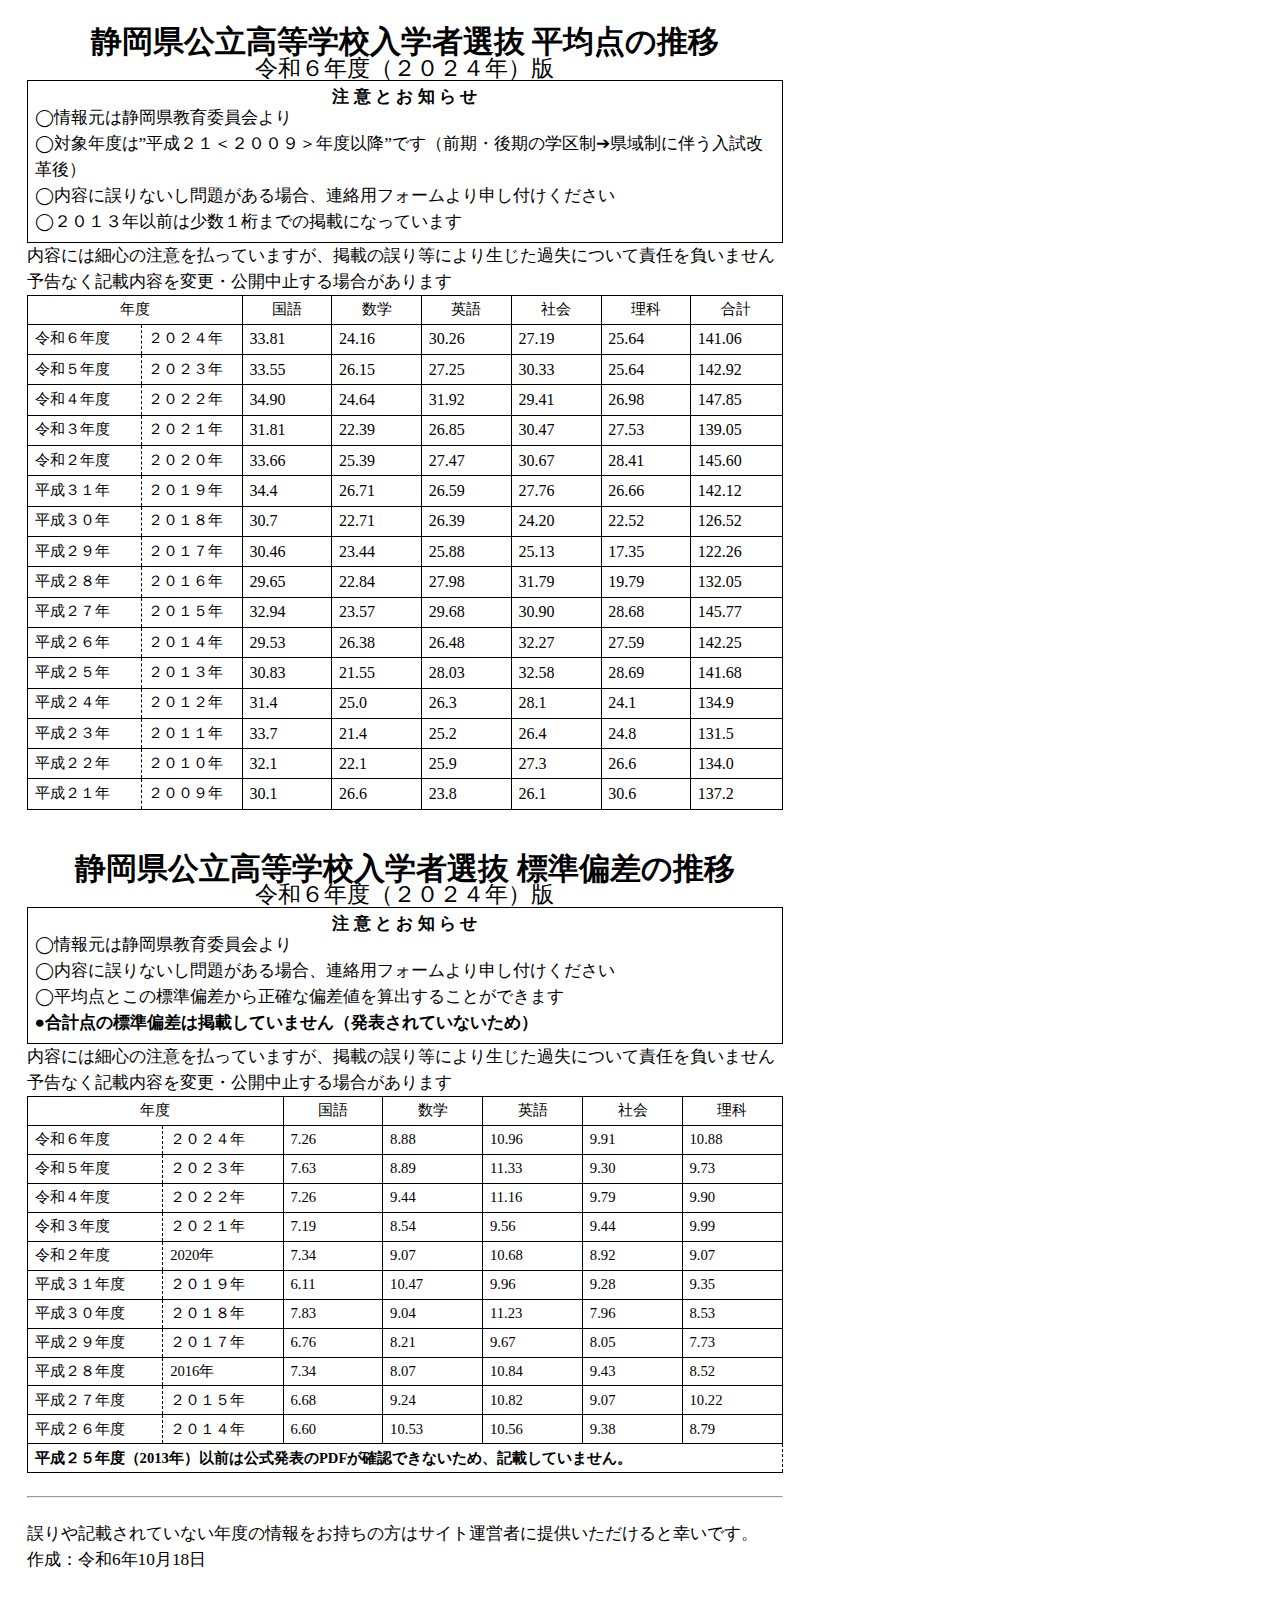
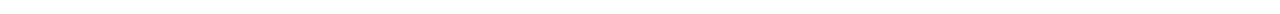
<file: data-index.html>
<html>
  <head>
    <meta content="text/html; charset=UTF-8" http-equiv="content-type">
    <style type="text/css">@import url(https://themes.googleusercontent.com/fonts/css?kit=NpJRTNi5wEVq449JJAaoHHDlR3-_if0rHqfB7nnObSD7mtEL5mgvjPuStwajV0MlgXhDv8UxMvVRivqRsUS8Kx88y8moNTn1B1xP6dB1-hBbV0WvE1cEyAoIq5yYZlSc);ol{margin:0;padding:0}table td,table th{padding:0}.c0{border-right-style:solid;padding:5pt 5pt 5pt 5pt;border-bottom-color:#000000;border-top-width:1pt;border-right-width:1pt;border-left-color:#000000;vertical-align:top;border-right-color:#000000;border-left-width:1pt;border-top-style:solid;border-left-style:solid;border-bottom-width:1pt;width:65.2pt;border-top-color:#000000;border-bottom-style:solid}.c9{border-right-style:solid;padding:5pt 5pt 5pt 5pt;border-bottom-color:#000000;border-top-width:1pt;border-right-width:1pt;border-left-color:#000000;vertical-align:top;border-right-color:#000000;border-left-width:1pt;border-top-style:solid;border-left-style:dashed;border-bottom-width:1pt;width:81pt;border-top-color:#000000;border-bottom-style:solid}.c25{border-right-style:solid;padding:5pt 5pt 5pt 5pt;border-bottom-color:#000000;border-top-width:1pt;border-right-width:1pt;border-left-color:#000000;vertical-align:top;border-right-color:#000000;border-left-width:1pt;border-top-style:solid;border-left-style:solid;border-bottom-width:1pt;width:566.9pt;border-top-color:#000000;border-bottom-style:solid}.c22{border-right-style:solid;padding:5pt 5pt 5pt 5pt;border-bottom-color:#000000;border-top-width:1pt;border-right-width:1pt;border-left-color:#000000;vertical-align:top;border-right-color:#000000;border-left-width:1pt;border-top-style:solid;border-left-style:solid;border-bottom-width:1pt;width:174pt;border-top-color:#000000;border-bottom-style:solid}.c17{border-right-style:solid;padding:5pt 5pt 5pt 5pt;border-bottom-color:#000000;border-top-width:1pt;border-right-width:1pt;border-left-color:#000000;vertical-align:top;border-right-color:#000000;border-left-width:1pt;border-top-style:solid;border-left-style:solid;border-bottom-width:1pt;width:81pt;border-top-color:#000000;border-bottom-style:solid}.c23{border-right-style:dashed;padding:5pt 5pt 5pt 5pt;border-bottom-color:#000000;border-top-width:1pt;border-right-width:1pt;border-left-color:#000000;vertical-align:top;border-right-color:#000000;border-left-width:1pt;border-top-style:solid;border-left-style:solid;border-bottom-width:1pt;width:500.2pt;border-top-color:#000000;border-bottom-style:solid}.c6{border-right-style:dashed;padding:5pt 5pt 5pt 5pt;border-bottom-color:#000000;border-top-width:1pt;border-right-width:1pt;border-left-color:#000000;vertical-align:top;border-right-color:#000000;border-left-width:1pt;border-top-style:solid;border-left-style:solid;border-bottom-width:1pt;width:93pt;border-top-color:#000000;border-bottom-style:solid}.c10{color:#000000;font-weight:700;text-decoration:none;vertical-align:baseline;font-size:13pt;font-family:"Noto Sans JP";font-style:normal}.c14{color:#000000;font-weight:700;text-decoration:none;vertical-align:baseline;font-size:23pt;font-family:"Noto Sans JP";font-style:normal}.c28{color:#000000;font-weight:400;text-decoration:none;vertical-align:baseline;font-size:11pt;font-family:"Arial";font-style:normal}.c19{color:#000000;font-weight:400;text-decoration:none;vertical-align:baseline;font-size:17pt;font-family:"Noto Sans JP";font-style:normal}.c2{color:#000000;font-weight:400;text-decoration:none;vertical-align:baseline;font-size:13pt;font-family:"BIZ UDPGothic";font-style:normal}.c4{color:#000000;font-weight:400;text-decoration:none;vertical-align:baseline;font-size:12pt;font-family:"Inter";font-style:normal}.c16{padding-top:0pt;padding-bottom:0pt;line-height:1.15;orphans:2;widows:2;text-align:right;height:11pt}.c1{color:#000000;font-weight:400;text-decoration:none;vertical-align:baseline;font-size:11pt;font-family:"Inter";font-style:normal}.c13{color:#000000;font-weight:700;text-decoration:none;vertical-align:baseline;font-size:11pt;font-family:"BIZ UDPGothic";font-style:normal}.c3{color:#000000;font-weight:400;text-decoration:none;vertical-align:baseline;font-size:11pt;font-family:"BIZ UDPGothic";font-style:normal}.c12{color:#000000;font-weight:700;text-decoration:none;vertical-align:baseline;font-size:13pt;font-family:"BIZ UDPGothic";font-style:normal}.c11{padding-top:0pt;padding-bottom:0pt;line-height:1.5;text-align:left;height:11pt}.c7{padding-top:0pt;padding-bottom:0pt;line-height:1.0;text-align:left}.c15{padding-top:0pt;padding-bottom:0pt;line-height:1.5;text-align:left}.c26{margin-left:auto;border-spacing:0;border-collapse:collapse;margin-right:auto}.c27{border-spacing:0;border-collapse:collapse;margin-right:auto}.c8{padding-top:0pt;padding-bottom:0pt;line-height:1.0;text-align:center}.c24{background-color:#ffffff;font-size:13pt;font-family:"BIZ UDPGothic";font-weight:400}.c21{background-color:#ffffff;max-width:566.9pt;padding:14.2pt 14.2pt 14.2pt 14.2pt}.c20{height:11pt}.c18{height:21pt}.c5{height:0pt}.title{padding-top:0pt;color:#000000;font-size:26pt;padding-bottom:3pt;font-family:"Arial";line-height:1.15;page-break-after:avoid;orphans:2;widows:2;text-align:left}.subtitle{padding-top:0pt;color:#666666;font-size:15pt;padding-bottom:16pt;font-family:"Arial";line-height:1.15;page-break-after:avoid;orphans:2;widows:2;text-align:left}li{color:#000000;font-size:11pt;font-family:"Arial"}p{margin:0;color:#000000;font-size:11pt;font-family:"Arial"}h1{padding-top:20pt;color:#000000;font-size:20pt;padding-bottom:6pt;font-family:"Arial";line-height:1.15;page-break-after:avoid;orphans:2;widows:2;text-align:left}h2{padding-top:18pt;color:#000000;font-size:16pt;padding-bottom:6pt;font-family:"Arial";line-height:1.15;page-break-after:avoid;orphans:2;widows:2;text-align:left}h3{padding-top:16pt;color:#434343;font-size:14pt;padding-bottom:4pt;font-family:"Arial";line-height:1.15;page-break-after:avoid;orphans:2;widows:2;text-align:left}h4{padding-top:14pt;color:#666666;font-size:12pt;padding-bottom:4pt;font-family:"Arial";line-height:1.15;page-break-after:avoid;orphans:2;widows:2;text-align:left}h5{padding-top:12pt;color:#666666;font-size:11pt;padding-bottom:4pt;font-family:"Arial";line-height:1.15;page-break-after:avoid;orphans:2;widows:2;text-align:left}h6{padding-top:12pt;color:#666666;font-size:11pt;padding-bottom:4pt;font-family:"Arial";line-height:1.15;page-break-after:avoid;font-style:italic;orphans:2;widows:2;text-align:left}</style></head><body class="c21 doc-content"><p class="c8"><span class="c14">&#38745;&#23713;&#30476;&#20844;&#31435;&#39640;&#31561;&#23398;&#26657;&#20837;&#23398;&#32773;&#36984;&#25244; &#24179;&#22343;&#28857;&#12398;&#25512;&#31227;</span></p><p class="c8"><span class="c19">&#20196;&#21644;&#65302;&#24180;&#24230;&#65288;&#65298;&#65296;&#65298;&#65300;&#24180;&#65289;&#29256;</span></p><table class="c26"><tr class="c5"><td class="c25" colspan="1" rowspan="1"><p class="c8"><span class="c10">&#27880; &#24847; &#12392; &#12362; &#30693; &#12425; &#12379;</span></p><p class="c15"><span class="c2">&#9711;&#24773;&#22577;&#20803;&#12399;&#38745;&#23713;&#30476;&#25945;&#32946;&#22996;&#21729;&#20250;&#12424;&#12426;</span></p><p class="c15"><span class="c2">&#9711;&#23550;&#35937;&#24180;&#24230;&#12399;&rdquo;&#24179;&#25104;&#65298;&#65297;&#65308;&#65298;&#65296;&#65296;&#65305;&#65310;&#24180;&#24230;&#20197;&#38477;&rdquo;&#12391;&#12377;&#65288;&#21069;&#26399;&#12539;&#24460;&#26399;&#12398;&#23398;&#21306;&#21046;&#10132;&#30476;&#22495;&#21046;&#12395;&#20276;&#12358;&#20837;&#35430;&#25913;&#38761;&#24460;&#65289;</span></p><p class="c15"><span class="c2">&#9711;&#20869;&#23481;&#12395;&#35492;&#12426;&#12394;&#12356;&#12375;&#21839;&#38988;&#12364;&#12354;&#12427;&#22580;&#21512;&#12289;&#36899;&#32097;&#29992;&#12501;&#12457;&#12540;&#12512;&#12424;&#12426;&#30003;&#12375;&#20184;&#12369;&#12367;&#12384;&#12373;&#12356;</span></p><p class="c15"><span class="c2">&#9711;&#65298;&#65296;&#65297;&#65299;&#24180;&#20197;&#21069;&#12399;&#23569;&#25968;&#65297;&#26689;&#12414;&#12391;&#12398;&#25522;&#36617;&#12395;&#12394;&#12387;&#12390;&#12356;&#12414;&#12377;</span></p></td></tr></table><p class="c15"><span class="c2">&#20869;&#23481;&#12395;&#12399;&#32048;&#24515;&#12398;&#27880;&#24847;&#12434;&#25173;&#12387;&#12390;&#12356;&#12414;&#12377;&#12364;&#12289;&#25522;&#36617;&#12398;&#35492;&#12426;&#31561;&#12395;&#12424;&#12426;&#29983;&#12376;&#12383;&#36942;&#22833;&#12395;&#12388;&#12356;&#12390;&#36012;&#20219;&#12434;&#36000;&#12356;&#12414;&#12379;&#12435;</span></p><p class="c15"><span class="c2">&#20104;&#21578;&#12394;&#12367;&#35352;&#36617;&#20869;&#23481;&#12434;&#22793;&#26356;&#12539;&#20844;&#38283;&#20013;&#27490;&#12377;&#12427;&#22580;&#21512;&#12364;&#12354;&#12426;&#12414;&#12377;</span></p><table class="c27"><tr class="c18"><td class="c22" colspan="2" rowspan="1"><p class="c8"><span class="c3">&#24180;&#24230;</span></p></td><td class="c0" colspan="1" rowspan="1"><p class="c8"><span class="c3">&#22269;&#35486;</span></p></td><td class="c0" colspan="1" rowspan="1"><p class="c8"><span class="c3">&#25968;&#23398;</span></p></td><td class="c0" colspan="1" rowspan="1"><p class="c8"><span class="c3">&#33521;&#35486;</span></p></td><td class="c0" colspan="1" rowspan="1"><p class="c8"><span class="c3">&#31038;&#20250;</span></p></td><td class="c0" colspan="1" rowspan="1"><p class="c8"><span class="c3">&#29702;&#31185;</span></p></td><td class="c0" colspan="1" rowspan="1"><p class="c8"><span class="c3">&#21512;&#35336;</span></p></td></tr><tr class="c5"><td class="c6" colspan="1" rowspan="1"><p class="c7"><span class="c3">&#20196;&#21644;&#65302;&#24180;&#24230;</span></p></td><td class="c9" colspan="1" rowspan="1"><p class="c7"><span class="c3">&#65298;&#65296;&#65298;&#65300;&#24180;</span></p></td><td class="c0" colspan="1" rowspan="1"><p class="c7"><span class="c4">33.81</span></p></td><td class="c0" colspan="1" rowspan="1"><p class="c7"><span class="c4">24.16</span></p></td><td class="c0" colspan="1" rowspan="1"><p class="c7"><span class="c4">30.26</span></p></td><td class="c0" colspan="1" rowspan="1"><p class="c7"><span class="c4">27.19</span></p></td><td class="c0" colspan="1" rowspan="1"><p class="c7"><span class="c4">25.64</span></p></td><td class="c0" colspan="1" rowspan="1"><p class="c7"><span class="c4">141.06</span></p></td></tr><tr class="c5"><td class="c6" colspan="1" rowspan="1"><p class="c7"><span class="c3">&#20196;&#21644;&#65301;&#24180;&#24230;</span></p></td><td class="c9" colspan="1" rowspan="1"><p class="c7"><span class="c3">&#65298;&#65296;&#65298;&#65299;&#24180;</span></p></td><td class="c0" colspan="1" rowspan="1"><p class="c7"><span class="c4">33.55</span></p></td><td class="c0" colspan="1" rowspan="1"><p class="c7"><span class="c4">26.15</span></p></td><td class="c0" colspan="1" rowspan="1"><p class="c7"><span class="c4">27.25</span></p></td><td class="c0" colspan="1" rowspan="1"><p class="c7"><span class="c4">30.33</span></p></td><td class="c0" colspan="1" rowspan="1"><p class="c7"><span class="c4">25.64</span></p></td><td class="c0" colspan="1" rowspan="1"><p class="c7"><span class="c4">142.92</span></p></td></tr><tr class="c5"><td class="c6" colspan="1" rowspan="1"><p class="c7"><span class="c3">&#20196;&#21644;&#65300;&#24180;&#24230;</span></p></td><td class="c9" colspan="1" rowspan="1"><p class="c7"><span class="c3">&#65298;&#65296;&#65298;&#65298;&#24180;</span></p></td><td class="c0" colspan="1" rowspan="1"><p class="c7"><span class="c4">34.90</span></p></td><td class="c0" colspan="1" rowspan="1"><p class="c7"><span class="c4">24.64</span></p></td><td class="c0" colspan="1" rowspan="1"><p class="c7"><span class="c4">31.92</span></p></td><td class="c0" colspan="1" rowspan="1"><p class="c7"><span class="c4">29.41</span></p></td><td class="c0" colspan="1" rowspan="1"><p class="c7"><span class="c4">26.98</span></p></td><td class="c0" colspan="1" rowspan="1"><p class="c7"><span class="c4">147.85</span></p></td></tr><tr class="c5"><td class="c6" colspan="1" rowspan="1"><p class="c7"><span class="c3">&#20196;&#21644;&#65299;&#24180;&#24230;</span></p></td><td class="c9" colspan="1" rowspan="1"><p class="c7"><span class="c3">&#65298;&#65296;&#65298;&#65297;&#24180;</span></p></td><td class="c0" colspan="1" rowspan="1"><p class="c7"><span class="c4">31.81</span></p></td><td class="c0" colspan="1" rowspan="1"><p class="c7"><span class="c4">22.39</span></p></td><td class="c0" colspan="1" rowspan="1"><p class="c7"><span class="c4">26.85</span></p></td><td class="c0" colspan="1" rowspan="1"><p class="c7"><span class="c4">30.47</span></p></td><td class="c0" colspan="1" rowspan="1"><p class="c7"><span class="c4">27.53</span></p></td><td class="c0" colspan="1" rowspan="1"><p class="c7"><span class="c4">139.05</span></p></td></tr><tr class="c5"><td class="c6" colspan="1" rowspan="1"><p class="c7"><span class="c3">&#20196;&#21644;&#65298;&#24180;&#24230;</span></p></td><td class="c9" colspan="1" rowspan="1"><p class="c7"><span class="c3">&#65298;&#65296;&#65298;&#65296;&#24180;</span></p></td><td class="c0" colspan="1" rowspan="1"><p class="c7"><span class="c4">33.66</span></p></td><td class="c0" colspan="1" rowspan="1"><p class="c7"><span class="c4">25.39</span></p></td><td class="c0" colspan="1" rowspan="1"><p class="c7"><span class="c4">27.47</span></p></td><td class="c0" colspan="1" rowspan="1"><p class="c7"><span class="c4">30.67</span></p></td><td class="c0" colspan="1" rowspan="1"><p class="c7"><span class="c4">28.41</span></p></td><td class="c0" colspan="1" rowspan="1"><p class="c7"><span class="c4">145.60</span></p></td></tr><tr class="c5"><td class="c6" colspan="1" rowspan="1"><p class="c7"><span class="c3">&#24179;&#25104;&#65299;&#65297;&#24180;</span></p></td><td class="c9" colspan="1" rowspan="1"><p class="c7"><span class="c3">&#65298;&#65296;&#65297;&#65305;&#24180;</span></p></td><td class="c0" colspan="1" rowspan="1"><p class="c7"><span class="c4">34.4</span></p></td><td class="c0" colspan="1" rowspan="1"><p class="c7"><span class="c4">26.71</span></p></td><td class="c0" colspan="1" rowspan="1"><p class="c7"><span class="c4">26.59</span></p></td><td class="c0" colspan="1" rowspan="1"><p class="c7"><span class="c4">27.76</span></p></td><td class="c0" colspan="1" rowspan="1"><p class="c7"><span class="c4">26.66</span></p></td><td class="c0" colspan="1" rowspan="1"><p class="c7"><span class="c4">142.12</span></p></td></tr><tr class="c5"><td class="c6" colspan="1" rowspan="1"><p class="c7"><span class="c3">&#24179;&#25104;&#65299;&#65296;&#24180;</span></p></td><td class="c9" colspan="1" rowspan="1"><p class="c7"><span class="c3">&#65298;&#65296;&#65297;&#65304;&#24180;</span></p></td><td class="c0" colspan="1" rowspan="1"><p class="c7"><span class="c4">30.7</span></p></td><td class="c0" colspan="1" rowspan="1"><p class="c7"><span class="c4">22.71</span></p></td><td class="c0" colspan="1" rowspan="1"><p class="c7"><span class="c4">26.39</span></p></td><td class="c0" colspan="1" rowspan="1"><p class="c7"><span class="c4">24.20</span></p></td><td class="c0" colspan="1" rowspan="1"><p class="c7"><span class="c4">22.52</span></p></td><td class="c0" colspan="1" rowspan="1"><p class="c7"><span class="c4">126.52</span></p></td></tr><tr class="c5"><td class="c6" colspan="1" rowspan="1"><p class="c7"><span class="c3">&#24179;&#25104;&#65298;&#65305;&#24180;</span></p></td><td class="c9" colspan="1" rowspan="1"><p class="c7"><span class="c3">&#65298;&#65296;&#65297;&#65303;&#24180;</span></p></td><td class="c0" colspan="1" rowspan="1"><p class="c7"><span class="c4">30.46</span></p></td><td class="c0" colspan="1" rowspan="1"><p class="c7"><span class="c4">23.44</span></p></td><td class="c0" colspan="1" rowspan="1"><p class="c7"><span class="c4">25.88</span></p></td><td class="c0" colspan="1" rowspan="1"><p class="c7"><span class="c4">25.13</span></p></td><td class="c0" colspan="1" rowspan="1"><p class="c7"><span class="c4">17.35</span></p></td><td class="c0" colspan="1" rowspan="1"><p class="c7"><span class="c4">122.26</span></p></td></tr><tr class="c5"><td class="c6" colspan="1" rowspan="1"><p class="c7"><span class="c3">&#24179;&#25104;&#65298;&#65304;&#24180;</span></p></td><td class="c9" colspan="1" rowspan="1"><p class="c7"><span class="c3">&#65298;&#65296;&#65297;&#65302;&#24180;</span></p></td><td class="c0" colspan="1" rowspan="1"><p class="c7"><span class="c4">29.65</span></p></td><td class="c0" colspan="1" rowspan="1"><p class="c7"><span class="c4">22.84</span></p></td><td class="c0" colspan="1" rowspan="1"><p class="c7"><span class="c4">27.98</span></p></td><td class="c0" colspan="1" rowspan="1"><p class="c7"><span class="c4">31.79</span></p></td><td class="c0" colspan="1" rowspan="1"><p class="c7"><span class="c4">19.79</span></p></td><td class="c0" colspan="1" rowspan="1"><p class="c7"><span class="c4">132.05</span></p></td></tr><tr class="c5"><td class="c6" colspan="1" rowspan="1"><p class="c7"><span class="c3">&#24179;&#25104;&#65298;&#65303;&#24180;</span></p></td><td class="c9" colspan="1" rowspan="1"><p class="c7"><span class="c3">&#65298;&#65296;&#65297;&#65301;&#24180;</span></p></td><td class="c0" colspan="1" rowspan="1"><p class="c7"><span class="c4">32.94</span></p></td><td class="c0" colspan="1" rowspan="1"><p class="c7"><span class="c4">23.57</span></p></td><td class="c0" colspan="1" rowspan="1"><p class="c7"><span class="c4">29.68</span></p></td><td class="c0" colspan="1" rowspan="1"><p class="c7"><span class="c4">30.90</span></p></td><td class="c0" colspan="1" rowspan="1"><p class="c7"><span class="c4">28.68</span></p></td><td class="c0" colspan="1" rowspan="1"><p class="c7"><span class="c4">145.77</span></p></td></tr><tr class="c5"><td class="c6" colspan="1" rowspan="1"><p class="c7"><span class="c3">&#24179;&#25104;&#65298;&#65302;&#24180;</span></p></td><td class="c9" colspan="1" rowspan="1"><p class="c7"><span class="c3">&#65298;&#65296;&#65297;&#65300;&#24180;</span></p></td><td class="c0" colspan="1" rowspan="1"><p class="c7"><span class="c4">29.53</span></p></td><td class="c0" colspan="1" rowspan="1"><p class="c7"><span class="c4">26.38</span></p></td><td class="c0" colspan="1" rowspan="1"><p class="c7"><span class="c4">26.48</span></p></td><td class="c0" colspan="1" rowspan="1"><p class="c7"><span class="c4">32.27</span></p></td><td class="c0" colspan="1" rowspan="1"><p class="c7"><span class="c4">27.59</span></p></td><td class="c0" colspan="1" rowspan="1"><p class="c7"><span class="c4">142.25</span></p></td></tr><tr class="c5"><td class="c6" colspan="1" rowspan="1"><p class="c7"><span class="c3">&#24179;&#25104;&#65298;&#65301;&#24180;</span></p></td><td class="c9" colspan="1" rowspan="1"><p class="c7"><span class="c3">&#65298;&#65296;&#65297;&#65299;&#24180;</span></p></td><td class="c0" colspan="1" rowspan="1"><p class="c7"><span class="c4">30.83</span></p></td><td class="c0" colspan="1" rowspan="1"><p class="c7"><span class="c4">21.55</span></p></td><td class="c0" colspan="1" rowspan="1"><p class="c7"><span class="c4">28.03</span></p></td><td class="c0" colspan="1" rowspan="1"><p class="c7"><span class="c4">32.58</span></p></td><td class="c0" colspan="1" rowspan="1"><p class="c7"><span class="c4">28.69</span></p></td><td class="c0" colspan="1" rowspan="1"><p class="c7"><span class="c4">141.68</span></p></td></tr><tr class="c5"><td class="c6" colspan="1" rowspan="1"><p class="c7"><span class="c3">&#24179;&#25104;&#65298;&#65300;&#24180;</span></p></td><td class="c9" colspan="1" rowspan="1"><p class="c7"><span class="c3">&#65298;&#65296;&#65297;&#65298;&#24180;</span></p></td><td class="c0" colspan="1" rowspan="1"><p class="c7"><span class="c4">31.4</span></p></td><td class="c0" colspan="1" rowspan="1"><p class="c7"><span class="c4">25.0</span></p></td><td class="c0" colspan="1" rowspan="1"><p class="c7"><span class="c4">26.3</span></p></td><td class="c0" colspan="1" rowspan="1"><p class="c7"><span class="c4">28.1</span></p></td><td class="c0" colspan="1" rowspan="1"><p class="c7"><span class="c4">24.1</span></p></td><td class="c0" colspan="1" rowspan="1"><p class="c7"><span class="c4">134.9</span></p></td></tr><tr class="c5"><td class="c6" colspan="1" rowspan="1"><p class="c7"><span class="c3">&#24179;&#25104;&#65298;&#65299;&#24180;</span></p></td><td class="c9" colspan="1" rowspan="1"><p class="c7"><span class="c3">&#65298;&#65296;&#65297;&#65297;&#24180;</span></p></td><td class="c0" colspan="1" rowspan="1"><p class="c7"><span class="c4">33.7</span></p></td><td class="c0" colspan="1" rowspan="1"><p class="c7"><span class="c4">21.4</span></p></td><td class="c0" colspan="1" rowspan="1"><p class="c7"><span class="c4">25.2</span></p></td><td class="c0" colspan="1" rowspan="1"><p class="c7"><span class="c4">26.4</span></p></td><td class="c0" colspan="1" rowspan="1"><p class="c7"><span class="c4">24.8</span></p></td><td class="c0" colspan="1" rowspan="1"><p class="c7"><span class="c4">131.5</span></p></td></tr><tr class="c5"><td class="c6" colspan="1" rowspan="1"><p class="c7"><span class="c3">&#24179;&#25104;&#65298;&#65298;&#24180;</span></p></td><td class="c9" colspan="1" rowspan="1"><p class="c7"><span class="c3">&#65298;&#65296;&#65297;&#65296;&#24180;</span></p></td><td class="c0" colspan="1" rowspan="1"><p class="c7"><span class="c4">32.1</span></p></td><td class="c0" colspan="1" rowspan="1"><p class="c7"><span class="c4">22.1</span></p></td><td class="c0" colspan="1" rowspan="1"><p class="c7"><span class="c4">25.9</span></p></td><td class="c0" colspan="1" rowspan="1"><p class="c7"><span class="c4">27.3</span></p></td><td class="c0" colspan="1" rowspan="1"><p class="c7"><span class="c4">26.6</span></p></td><td class="c0" colspan="1" rowspan="1"><p class="c7"><span class="c4">134.0</span></p></td></tr><tr class="c5"><td class="c6" colspan="1" rowspan="1"><p class="c7"><span class="c3">&#24179;&#25104;&#65298;&#65297;&#24180;</span></p></td><td class="c9" colspan="1" rowspan="1"><p class="c7"><span class="c3">&#65298;&#65296;&#65296;&#65305;&#24180;</span></p></td><td class="c0" colspan="1" rowspan="1"><p class="c7"><span class="c4">30.1</span></p></td><td class="c0" colspan="1" rowspan="1"><p class="c7"><span class="c4">26.6</span></p></td><td class="c0" colspan="1" rowspan="1"><p class="c7"><span class="c4">23.8</span></p></td><td class="c0" colspan="1" rowspan="1"><p class="c7"><span class="c4">26.1</span></p></td><td class="c0" colspan="1" rowspan="1"><p class="c7"><span class="c4">30.6</span></p></td><td class="c0" colspan="1" rowspan="1"><p class="c7"><span class="c4">137.2</span></p></td></tr></table><p class="c11"><span class="c2"></span></p><p class="c11"><span class="c2"></span></p><p class="c11"><span class="c2"></span></p><p class="c8"><span class="c14">&#38745;&#23713;&#30476;&#20844;&#31435;&#39640;&#31561;&#23398;&#26657;&#20837;&#23398;&#32773;&#36984;&#25244; &#27161;&#28310;&#20559;&#24046;&#12398;&#25512;&#31227;</span></p><p class="c8"><span class="c19">&#20196;&#21644;&#65302;&#24180;&#24230;&#65288;&#65298;&#65296;&#65298;&#65300;&#24180;&#65289;&#29256;</span></p><table class="c26"><tr class="c5"><td class="c25" colspan="1" rowspan="1"><p class="c8"><span class="c10">&#27880; &#24847; &#12392; &#12362; &#30693; &#12425; &#12379;</span></p><p class="c15"><span class="c2">&#9711;&#24773;&#22577;&#20803;&#12399;&#38745;&#23713;&#30476;&#25945;&#32946;&#22996;&#21729;&#20250;&#12424;&#12426;</span></p><p class="c15"><span class="c2">&#9711;&#20869;&#23481;&#12395;&#35492;&#12426;&#12394;&#12356;&#12375;&#21839;&#38988;&#12364;&#12354;&#12427;&#22580;&#21512;&#12289;&#36899;&#32097;&#29992;&#12501;&#12457;&#12540;&#12512;&#12424;&#12426;&#30003;&#12375;&#20184;&#12369;&#12367;&#12384;&#12373;&#12356;</span></p><p class="c15"><span class="c2">&#9711;&#24179;&#22343;&#28857;&#12392;&#12371;&#12398;&#27161;&#28310;&#20559;&#24046;&#12363;&#12425;&#27491;&#30906;&#12394;&#20559;&#24046;&#20516;&#12434;&#31639;&#20986;&#12377;&#12427;&#12371;&#12392;&#12364;&#12391;&#12365;&#12414;&#12377;</span></p><p class="c15"><span class="c12">&#9679;&#21512;&#35336;&#28857;&#12398;&#27161;&#28310;&#20559;&#24046;&#12399;&#25522;&#36617;&#12375;&#12390;&#12356;&#12414;&#12379;&#12435;&#65288;&#30330;&#34920;&#12373;&#12428;&#12390;&#12356;&#12394;&#12356;&#12383;&#12417;&#65289;</span></p></td></tr></table><p class="c15"><span class="c2">&#20869;&#23481;&#12395;&#12399;&#32048;&#24515;&#12398;&#27880;&#24847;&#12434;&#25173;&#12387;&#12390;&#12356;&#12414;&#12377;&#12364;&#12289;&#25522;&#36617;&#12398;&#35492;&#12426;&#31561;&#12395;&#12424;&#12426;&#29983;&#12376;&#12383;&#36942;&#22833;&#12395;&#12388;&#12356;&#12390;&#36012;&#20219;&#12434;&#36000;&#12356;&#12414;&#12379;&#12435;</span></p><p class="c15"><span class="c2">&#20104;&#21578;&#12394;&#12367;&#35352;&#36617;&#20869;&#23481;&#12434;&#22793;&#26356;&#12539;&#20844;&#38283;&#20013;&#27490;&#12377;&#12427;&#22580;&#21512;&#12364;&#12354;&#12426;&#12414;&#12377;</span></p><table class="c27"><tr class="c18"><td class="c22" colspan="2" rowspan="1"><p class="c8"><span class="c3">&#24180;&#24230;</span></p></td><td class="c0" colspan="1" rowspan="1"><p class="c8"><span class="c3">&#22269;&#35486;</span></p></td><td class="c0" colspan="1" rowspan="1"><p class="c8"><span class="c3">&#25968;&#23398;</span></p></td><td class="c0" colspan="1" rowspan="1"><p class="c8"><span class="c3">&#33521;&#35486;</span></p></td><td class="c0" colspan="1" rowspan="1"><p class="c8"><span class="c3">&#31038;&#20250;</span></p></td><td class="c0" colspan="1" rowspan="1"><p class="c8"><span class="c3">&#29702;&#31185;</span></p></td></tr><tr class="c5"><td class="c6" colspan="1" rowspan="1"><p class="c7"><span class="c3">&#20196;&#21644;&#65302;&#24180;&#24230;</span></p></td><td class="c9" colspan="1" rowspan="1"><p class="c7"><span class="c3">&#65298;&#65296;&#65298;&#65300;&#24180;</span></p></td><td class="c0" colspan="1" rowspan="1"><p class="c7"><span class="c1">7.26</span></p></td><td class="c0" colspan="1" rowspan="1"><p class="c7"><span class="c1">8.88</span></p></td><td class="c0" colspan="1" rowspan="1"><p class="c7"><span class="c1">10.96</span></p></td><td class="c0" colspan="1" rowspan="1"><p class="c7"><span class="c1">9.91</span></p></td><td class="c0" colspan="1" rowspan="1"><p class="c7"><span class="c1">10.88</span></p></td></tr><tr class="c5"><td class="c6" colspan="1" rowspan="1"><p class="c7"><span class="c3">&#20196;&#21644;&#65301;&#24180;&#24230;</span></p></td><td class="c9" colspan="1" rowspan="1"><p class="c7"><span class="c3">&#65298;&#65296;&#65298;&#65299;&#24180;</span></p></td><td class="c0" colspan="1" rowspan="1"><p class="c7"><span class="c1">7.63</span></p></td><td class="c0" colspan="1" rowspan="1"><p class="c7"><span class="c1">8.89</span></p></td><td class="c0" colspan="1" rowspan="1"><p class="c7"><span class="c1">11.33</span></p></td><td class="c0" colspan="1" rowspan="1"><p class="c7"><span class="c1">9.30</span></p></td><td class="c0" colspan="1" rowspan="1"><p class="c7"><span class="c1">9.73</span></p></td></tr><tr class="c5"><td class="c6" colspan="1" rowspan="1"><p class="c7"><span class="c3">&#20196;&#21644;&#65300;&#24180;&#24230;</span></p></td><td class="c9" colspan="1" rowspan="1"><p class="c7"><span class="c3">&#65298;&#65296;&#65298;&#65298;&#24180;</span></p></td><td class="c0" colspan="1" rowspan="1"><p class="c7"><span class="c1">7.26</span></p></td><td class="c0" colspan="1" rowspan="1"><p class="c7"><span class="c1">9.44</span></p></td><td class="c0" colspan="1" rowspan="1"><p class="c7"><span class="c1">11.16</span></p></td><td class="c0" colspan="1" rowspan="1"><p class="c7"><span class="c1">9.79</span></p></td><td class="c0" colspan="1" rowspan="1"><p class="c7"><span class="c1">9.90</span></p></td></tr><tr class="c5"><td class="c6" colspan="1" rowspan="1"><p class="c7"><span class="c3">&#20196;&#21644;&#65299;&#24180;&#24230;</span></p></td><td class="c9" colspan="1" rowspan="1"><p class="c7"><span class="c3">&#65298;&#65296;&#65298;&#65297;&#24180;</span></p></td><td class="c0" colspan="1" rowspan="1"><p class="c7"><span class="c1">7.19</span></p></td><td class="c0" colspan="1" rowspan="1"><p class="c7"><span class="c1">8.54</span></p></td><td class="c0" colspan="1" rowspan="1"><p class="c7"><span class="c1">9.56</span></p></td><td class="c0" colspan="1" rowspan="1"><p class="c7"><span class="c1">9.44</span></p></td><td class="c0" colspan="1" rowspan="1"><p class="c7"><span class="c1">9.99</span></p></td></tr><tr class="c5"><td class="c6" colspan="1" rowspan="1"><p class="c7"><span class="c3">&#20196;&#21644;&#65298;&#24180;&#24230;</span></p></td><td class="c9" colspan="1" rowspan="1"><p class="c7"><span class="c3">2020&#24180;</span></p></td><td class="c0" colspan="1" rowspan="1"><p class="c7"><span class="c1">7.34</span></p></td><td class="c0" colspan="1" rowspan="1"><p class="c7"><span class="c1">9.07</span></p></td><td class="c0" colspan="1" rowspan="1"><p class="c7"><span class="c1">10.68</span></p></td><td class="c0" colspan="1" rowspan="1"><p class="c7"><span class="c1">8.92</span></p></td><td class="c0" colspan="1" rowspan="1"><p class="c7"><span class="c1">9.07</span></p></td></tr><tr class="c5"><td class="c6" colspan="1" rowspan="1"><p class="c7"><span class="c3">&#24179;&#25104;&#65299;&#65297;&#24180;&#24230;</span></p></td><td class="c9" colspan="1" rowspan="1"><p class="c7"><span class="c3">&#65298;&#65296;&#65297;&#65305;&#24180;</span></p></td><td class="c0" colspan="1" rowspan="1"><p class="c7"><span class="c1">6.11</span></p></td><td class="c0" colspan="1" rowspan="1"><p class="c7"><span class="c1">10.47</span></p></td><td class="c0" colspan="1" rowspan="1"><p class="c7"><span class="c1">9.96</span></p></td><td class="c0" colspan="1" rowspan="1"><p class="c7"><span class="c1">9.28</span></p></td><td class="c0" colspan="1" rowspan="1"><p class="c7"><span class="c1">9.35</span></p></td></tr><tr class="c5"><td class="c6" colspan="1" rowspan="1"><p class="c7"><span class="c3">&#24179;&#25104;&#65299;&#65296;&#24180;&#24230;</span></p></td><td class="c9" colspan="1" rowspan="1"><p class="c7"><span class="c3">&#65298;&#65296;&#65297;&#65304;&#24180;</span></p></td><td class="c0" colspan="1" rowspan="1"><p class="c7"><span class="c1">7.83</span></p></td><td class="c0" colspan="1" rowspan="1"><p class="c7"><span class="c1">9.04</span></p></td><td class="c0" colspan="1" rowspan="1"><p class="c7"><span class="c1">11.23</span></p></td><td class="c0" colspan="1" rowspan="1"><p class="c7"><span class="c1">7.96</span></p></td><td class="c0" colspan="1" rowspan="1"><p class="c7"><span class="c1">8.53</span></p></td></tr><tr class="c5"><td class="c6" colspan="1" rowspan="1"><p class="c7"><span class="c3">&#24179;&#25104;&#65298;&#65305;&#24180;&#24230;</span></p></td><td class="c9" colspan="1" rowspan="1"><p class="c7"><span class="c3">&#65298;&#65296;&#65297;&#65303;&#24180;</span></p></td><td class="c0" colspan="1" rowspan="1"><p class="c7"><span class="c1">6.76</span></p></td><td class="c0" colspan="1" rowspan="1"><p class="c7"><span class="c1">8.21</span></p></td><td class="c0" colspan="1" rowspan="1"><p class="c7"><span class="c1">9.67</span></p></td><td class="c0" colspan="1" rowspan="1"><p class="c7"><span class="c1">8.05</span></p></td><td class="c0" colspan="1" rowspan="1"><p class="c7"><span class="c1">7.73</span></p></td></tr><tr class="c5"><td class="c6" colspan="1" rowspan="1"><p class="c7"><span class="c3">&#24179;&#25104;&#65298;&#65304;&#24180;&#24230;</span></p></td><td class="c9" colspan="1" rowspan="1"><p class="c7"><span class="c3">2016&#24180;</span></p></td><td class="c0" colspan="1" rowspan="1"><p class="c7"><span class="c1">7.34</span></p></td><td class="c0" colspan="1" rowspan="1"><p class="c7"><span class="c1">8.07</span></p></td><td class="c0" colspan="1" rowspan="1"><p class="c7"><span class="c1">10.84</span></p></td><td class="c0" colspan="1" rowspan="1"><p class="c7"><span class="c1">9.43</span></p></td><td class="c0" colspan="1" rowspan="1"><p class="c7"><span class="c1">8.52</span></p></td></tr><tr class="c5"><td class="c6" colspan="1" rowspan="1"><p class="c7"><span class="c3">&#24179;&#25104;&#65298;&#65303;&#24180;&#24230;</span></p></td><td class="c9" colspan="1" rowspan="1"><p class="c7"><span class="c3">&#65298;&#65296;&#65297;&#65301;&#24180;</span></p></td><td class="c0" colspan="1" rowspan="1"><p class="c7"><span class="c1">6.68</span></p></td><td class="c0" colspan="1" rowspan="1"><p class="c7"><span class="c1">9.24</span></p></td><td class="c0" colspan="1" rowspan="1"><p class="c7"><span class="c1">10.82</span></p></td><td class="c0" colspan="1" rowspan="1"><p class="c7"><span class="c1">9.07</span></p></td><td class="c0" colspan="1" rowspan="1"><p class="c7"><span class="c1">10.22</span></p></td></tr><tr class="c5"><td class="c6" colspan="1" rowspan="1"><p class="c7"><span class="c3">&#24179;&#25104;&#65298;&#65302;&#24180;&#24230;</span></p></td><td class="c9" colspan="1" rowspan="1"><p class="c7"><span class="c3">&#65298;&#65296;&#65297;&#65300;&#24180;</span></p></td><td class="c0" colspan="1" rowspan="1"><p class="c7"><span class="c1">6.60</span></p></td><td class="c0" colspan="1" rowspan="1"><p class="c7"><span class="c1">10.53</span></p></td><td class="c0" colspan="1" rowspan="1"><p class="c7"><span class="c1">10.56</span></p></td><td class="c0" colspan="1" rowspan="1"><p class="c7"><span class="c1">9.38</span></p></td><td class="c0" colspan="1" rowspan="1"><p class="c7"><span class="c1">8.79</span></p></td></tr><tr class="c18"><td class="c23" colspan="7" rowspan="1"><p class="c7"><span class="c13">&#24179;&#25104;&#65298;&#65301;&#24180;&#24230;&#65288;2013&#24180;&#65289;&#20197;&#21069;&#12399;&#20844;&#24335;&#30330;&#34920;&#12398;PDF&#12364;&#30906;&#35469;&#12391;&#12365;&#12394;&#12356;&#12383;&#12417;&#12289;&#35352;&#36617;&#12375;&#12390;&#12356;&#12414;&#12379;&#12435;&#12290;</span></p></td></tr></table><p class="c11"><span class="c2"></span></p><hr><p class="c11"><span class="c2"></span></p><p class="c15"><span class="c2">&#35492;&#12426;&#12420;&#35352;&#36617;&#12373;&#12428;&#12390;&#12356;&#12394;&#12356;&#24180;&#24230;&#12398;&#24773;&#22577;&#12434;&#12362;&#25345;&#12385;&#12398;&#26041;&#12399;&#12469;&#12452;&#12488;&#36939;&#21942;&#32773;&#12395;&#25552;&#20379;&#12356;&#12383;&#12384;&#12369;&#12427;&#12392;&#24184;&#12356;&#12391;&#12377;&#12290;</span></p><p class="c15"><span class="c24">&#20316;&#25104;&#65306;</span><span class="c2">&#20196;&#21644;6&#24180;10&#26376;18&#26085;</span></p><div><p class="c16"><span class="c28"></span></p></div></body></html>
</file>
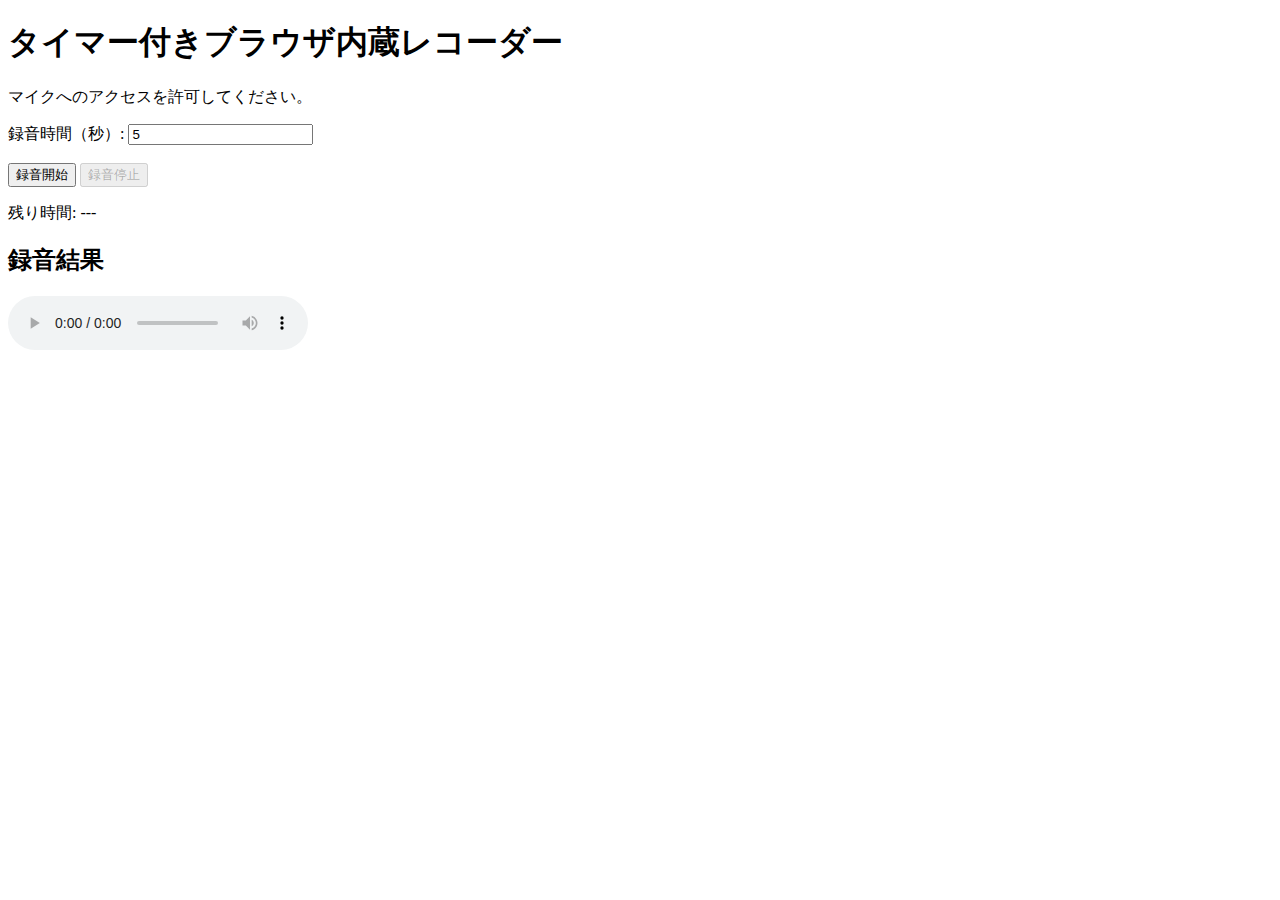
<file: ECAr.html>
<!DOCTYPE html>
<html lang="ja">
<head>
    <meta charset="UTF-8">
    <meta name="viewport" content="width=device-width, initial-scale=1.0">
    <title>タイマー付きブラウザ録音ページ</title>
</head>
<body>
    <h1>タイマー付きブラウザ内蔵レコーダー</h1>
    <p>マイクへのアクセスを許可してください。</p>

    <div>
        <label for="duration">録音時間（秒）:</label>
        <input type="number" id="duration" value="5" min="1">
    </div>
    <br>

    <button id="recordButton">録音開始</button>
    <button id="stopButton" disabled>録音停止</button>

    <p>残り時間: <span id="timerDisplay">---</span></p>


    <h2>録音結果</h2>
    <audio id="audioPlayer" controls></audio>
    <a id="downloadLink" style="display:none;">録音ファイルをダウンロード</a>

    <script src="recorder.js"></script>
</body>

</html>
</file>
